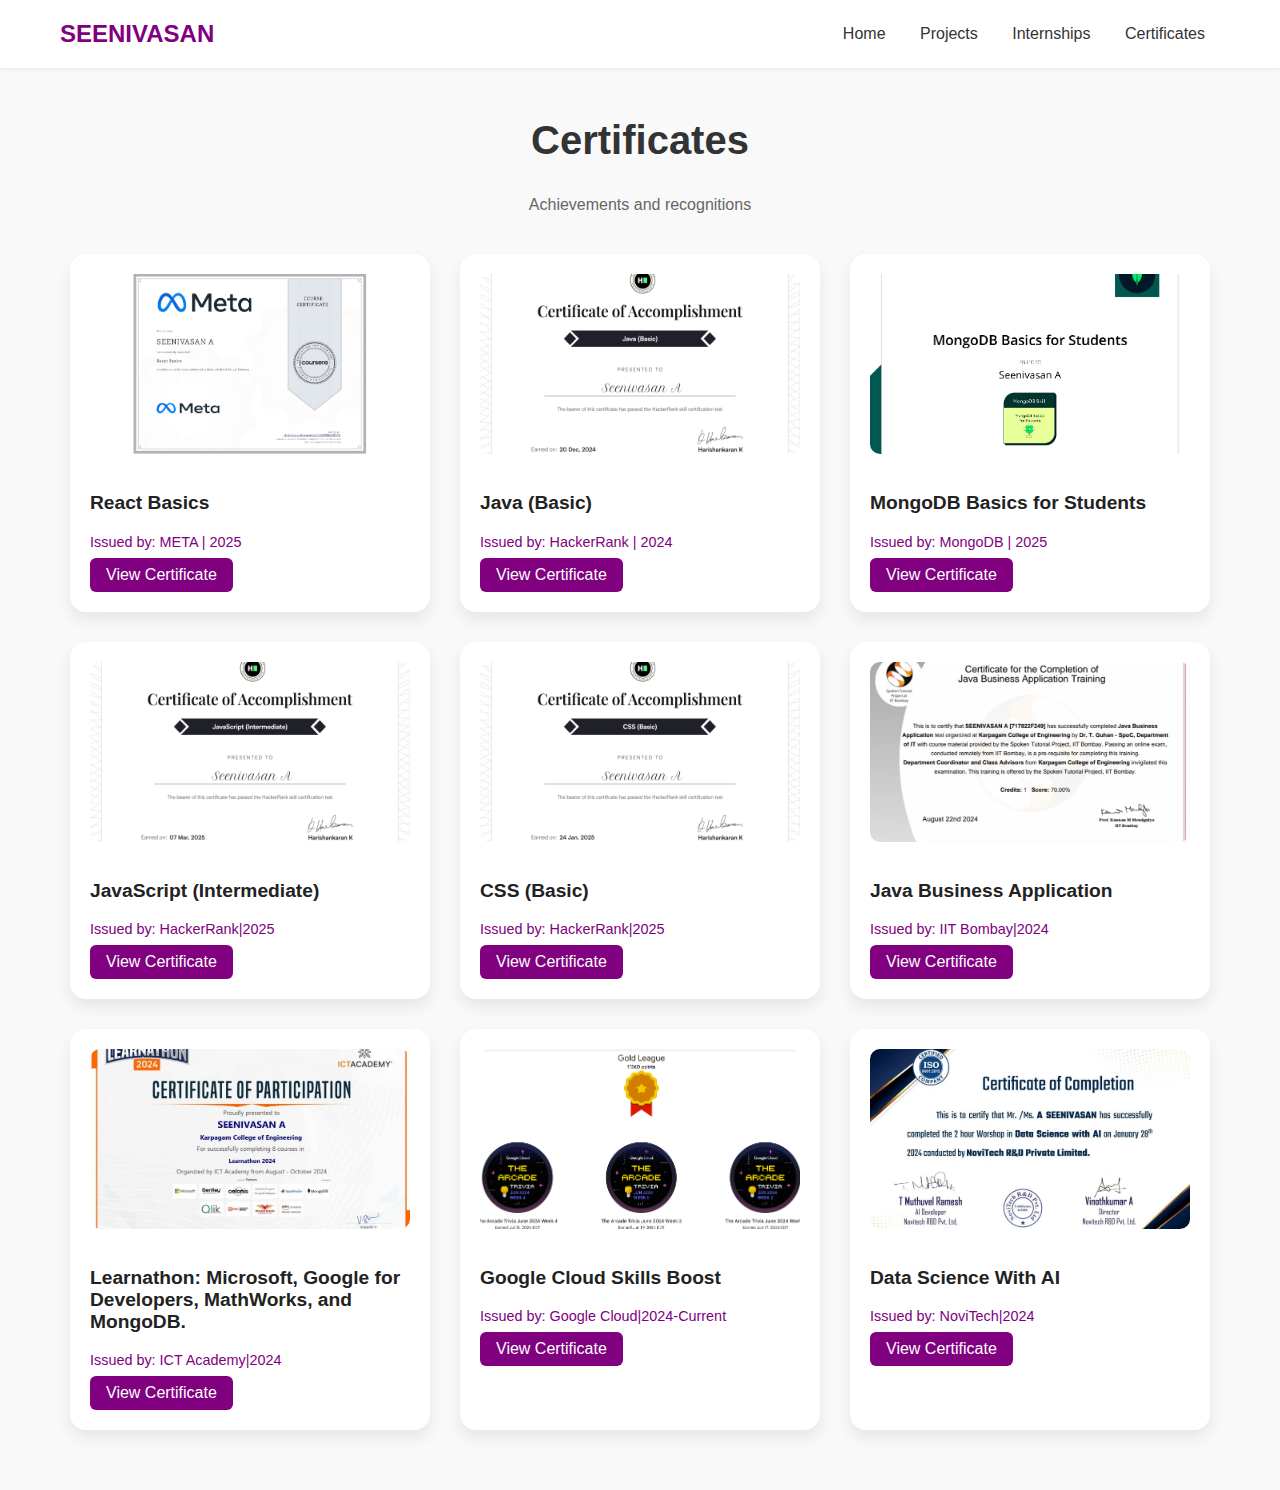
<file: certificates.html>
<!DOCTYPE html>
<html lang="en">
<head>
  <meta charset="UTF-8" />
  <meta name="viewport" content="width=device-width, initial-scale=1.0"/>
  <title>Certificates | Seenivasan A</title>
  <style>
    body {
      font-family: 'Poppins', sans-serif;
      margin: 0;
      background: #f9f9f9;
    }
    header {
      background: #fff;
      padding: 20px 60px;
      display: flex;
      justify-content: space-between;
      align-items: center;
      box-shadow: 0 2px 6px rgba(0,0,0,0.05);
    }
    .logo {
      font-size: 24px;
      font-weight: 700;
      color: purple;
    }
    nav a {
      margin: 0 15px;
      text-decoration: none;
      color: #333;
      font-weight: 500;
    }
    nav a:hover {
      color: purple;
    }
    .section-title {
      text-align: center;
      font-size: 2.5rem;
      margin-top: 50px;
      color: #333;
    }
    .section-subtitle {
      text-align: center;
      color: #666;
      margin-bottom: 40px;
    }
    .work-cards {
      display: flex;
      flex-wrap: wrap;
      justify-content: center;
      gap: 30px;
      padding: 0 20px 60px;
    }
    .project-card {
      background: #fff;
      border-radius: 16px;
      box-shadow: 0 8px 16px rgba(0,0,0,0.08);
      padding: 20px;
      width: 320px;
      transition: transform 0.3s ease, box-shadow 0.3s ease;
    }
    .project-card:hover {
      transform: translateY(-10px);
      box-shadow: 0 12px 30px rgba(128, 0, 128, 0.3);
    }
    .project-card img {
      width: 100%;
      border-radius: 10px;
      height: 180px;
      object-fit: cover;
      margin-bottom: 15px;
    }
    .project-title {
      font-size: 1.2rem;
      color: #222;
    }
    .project-org {
      font-size: 0.9rem;
      color: #800080;
      margin: 8px 0;
    }
    .btn {
      background: purple;
      color: white;
      padding: 8px 16px;
      text-decoration: none;
      border-radius: 6px;
      display: inline-block;
    }
  </style>
</head>
<body>
  <header>
    <div class="logo">SEENIVASAN</div>
    <nav>
      <a href="index.html">Home</a>
      <a href="projects.html">Projects</a>
      <a href="internship.html">Internships</a>
      <a href="certificates.html">Certificates</a>
    </nav>
  </header>

  <h2 class="section-title">Certificates</h2>
  <p class="section-subtitle">Achievements and recognitions</p>

  <div class="work-cards">
    <div class="project-card">
      <img src="Images/certificate1.jpeg" alt="Certificate Image" onerror="this.src='https://via.placeholder.com/300x180?text=Certificate';"/>
      <h3 class="project-title">React Basics</h3>
      <p class="project-org">Issued by: META | 2025</p>
      <a href="https://coursera.org/share/78c4c8897371aaafdf6b3aabb30e6d31" class="btn" target="_blank">View Certificate</a>
    </div>

    <div class="project-card">
  <img src="Images/java.png" alt="Java (Basic) HackerRank Certificate" />
  <h3 class="project-title">Java (Basic)</h3>
  <p class="project-org">Issued by: HackerRank | 2024</p>
  <a href="https://www.hackerrank.com/certificates/425045ebeed1" class="btn" target="_blank">View Certificate</a>
</div>

<div class="project-card">
  <img src="Images/mongodb.jpg" alt="MongoDB Certificate" />
  <h3 class="project-title">MongoDB Basics for Students</h3>
  <p class="project-org">Issued by: MongoDB | 2025</p>
  <a href="https://www.credly.com/badges/5ddd1e71-3149-4ed9-9925-09bc7aba84ee/public_url" class="btn" target="_blank">View Certificate</a>
</div>

<div class="project-card">
  <img src="Images/js.png" alt="JavaScript (Intermediate) Certificate Badge" />
  <h3 class="project-title">JavaScript (Intermediate)</h3>
  <p class="project-org">Issued by: HackerRank|2025</p>
  <a href="https://www.hackerrank.com/certificates/780b308c3f41" target="_blank" class="btn">View Certificate</a>
</div>

<div class="project-card">
  <img src="Images/css.png" alt="CSS (Basic)  Certificate Badge" />
  <h3 class="project-title">CSS (Basic) </h3>
  <p class="project-org">Issued by: HackerRank|2025</p>
  <a href="https://www.hackerrank.com/certificates/5d8da6f473f5" target="_blank" class="btn">View Certificate</a>
</div>

<div class="project-card">
  <img src="Images/jb.jpeg" alt=" Java Business Application Certificate" />
  <h3 class="project-title">Java Business Application</h3>
  <p class="project-org">Issued by: IIT Bombay|2024</p>
  <a href="https://www.linkedin.com/posts/seenivasan33_im-excited-to-share-that-ive-successfully-activity-7240613793616011264-Xkvv?utm_source=share&utm_medium=member_desktop&rcm=ACoAAD9tzk8BiIrTHHTcZNfKcQ5z9CQkAP5AidY" target="_blank" class="btn">View Certificate</a>
</div>

<div class="project-card">
  <img src="Images/learn.jpeg" alt=" Learnathon Certificate" />
  <h3 class="project-title">Learnathon: Microsoft, Google for Developers, MathWorks, and MongoDB.</h3>
  <p class="project-org">Issued by: ICT Academy|2024</p>
  <a href="https://www.linkedin.com/posts/seenivasan33_learnathon-ictacademy-activity-7272833106120716288-4Rag?utm_source=share&utm_medium=member_desktop&rcm=ACoAAD9tzk8BiIrTHHTcZNfKcQ5z9CQkAP5AidY" target="_blank" class="btn">View Certificate</a>
</div>

<div class="project-card">
  <img src="Images/googlecloud.png" alt="CSS (Basic)  Certificate Badge" />
  <h3 class="project-title">Google Cloud Skills Boost</h3>
  <p class="project-org">Issued by: Google Cloud|2024-Current</p>
  <a href="https://www.cloudskillsboost.google/public_profiles/8d89f1c4-d593-453e-ae45-64c4fdac070e" target="_blank" class="btn">View Certificate</a>
</div>


<div class="project-card">
  <img src="Images/data.jpeg" alt="CSS (Basic)  Certificate Badge" />
  <h3 class="project-title">Data Science With AI</h3>
  <p class="project-org">Issued by: NoviTech|2024</p>
  <a href="https://www.linkedin.com/posts/seenivasan33_activity-7170437097512718337-oUTy?utm_source=share&utm_medium=member_desktop&rcm=ACoAAD9tzk8BiIrTHHTcZNfKcQ5z9CQkAP5AidY" target="_blank" class="btn">View Certificate</a>
</div>
  </div>
</body>
</html>
</file>
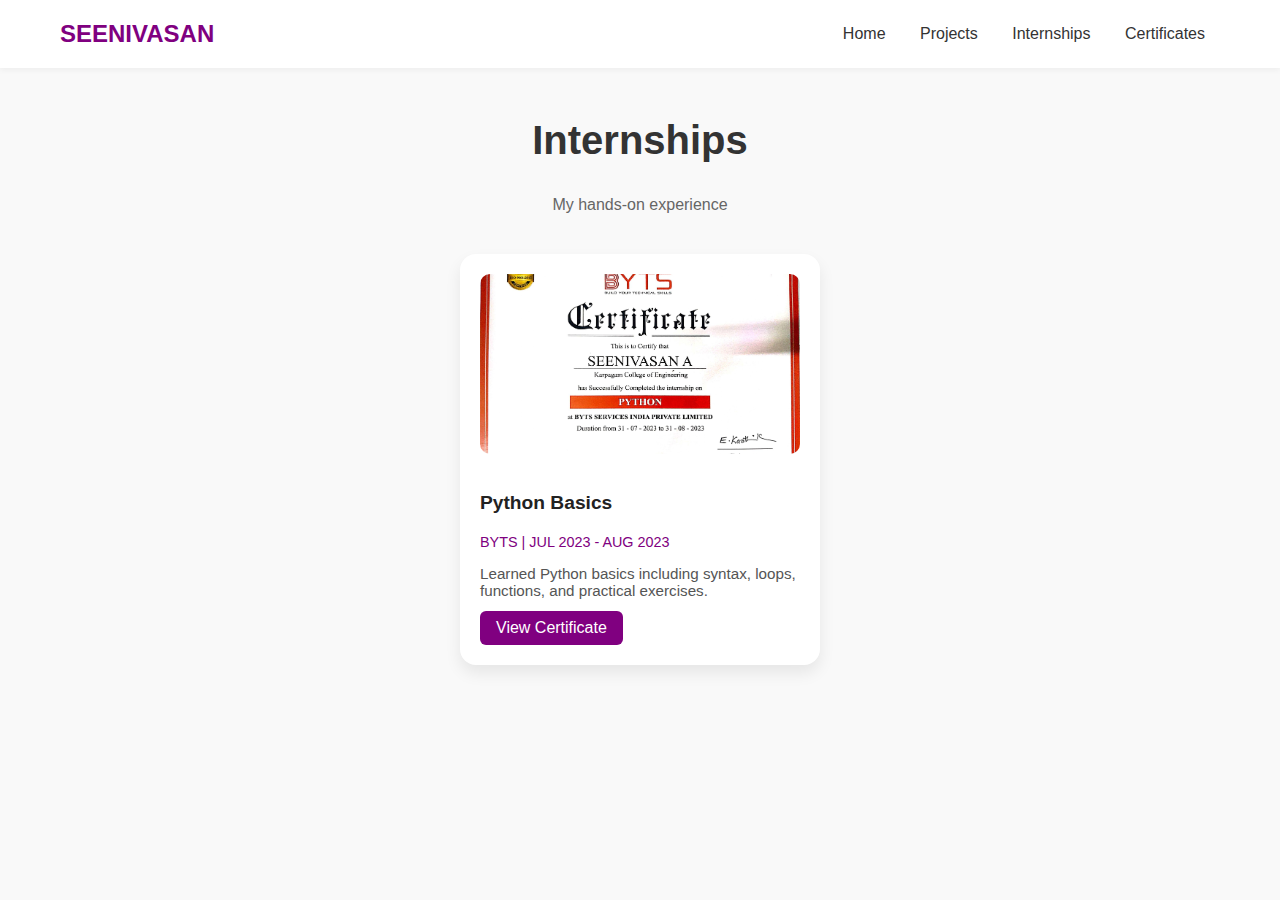
<file: internship.html>
<!DOCTYPE html>
<html lang="en">
<head>
  <meta charset="UTF-8" />
  <meta name="viewport" content="width=device-width, initial-scale=1.0"/>
  <title>Internships | Seenivasan A</title>
  <style>
    body {
      font-family: 'Poppins', sans-serif;
      margin: 0;
      background: #f9f9f9;
    }
    header {
      background: #fff;
      padding: 20px 60px;
      display: flex;
      justify-content: space-between;
      align-items: center;
      box-shadow: 0 2px 6px rgba(0,0,0,0.05);
    }
    .logo {
      font-size: 24px;
      font-weight: 700;
      color: purple;
    }
    nav a {
      margin: 0 15px;
      text-decoration: none;
      color: #333;
      font-weight: 500;
    }
    nav a:hover {
      color: purple;
    }
    .section-title {
      text-align: center;
      font-size: 2.5rem;
      margin-top: 50px;
      color: #333;
    }
    .section-subtitle {
      text-align: center;
      color: #666;
      margin-bottom: 40px;
    }
    .work-cards {
      display: flex;
      flex-wrap: wrap;
      justify-content: center;
      gap: 30px;
      padding: 0 20px 60px;
    }
    .project-card {
      background: #fff;
      border-radius: 16px;
      box-shadow: 0 8px 16px rgba(0,0,0,0.08);
      padding: 20px;
      width: 320px;
      transition: transform 0.3s ease, box-shadow 0.3s ease;
    }
    .project-card:hover {
      transform: translateY(-10px);
      box-shadow: 0 12px 30px rgba(128, 0, 128, 0.3);
    }
    .project-card img {
      width: 100%;
      border-radius: 10px;
      height: 180px;
      object-fit: cover;
      margin-bottom: 15px;
    }
    .project-title {
      font-size: 1.2rem;
      color: #222;
    }
    .project-org {
      font-size: 0.9rem;
      color: #800080;
      margin: 8px 0;
    }
    .project-description {
      font-size: 0.95rem;
      color: #555;
      margin-bottom: 12px;
    }
    .btn {
      background: purple;
      color: white;
      padding: 8px 16px;
      text-decoration: none;
      border-radius: 6px;
      display: inline-block;
    }
  </style>
</head>
<body>
  <header>
    <div class="logo">SEENIVASAN</div>
    <nav>
      <a href="index.html">Home</a>
      <a href="projects.html">Projects</a>
      <a href="internship.html">Internships</a>
      <a href="certificates.html">Certificates</a>
    </nav>
  </header>

  <h2 class="section-title">Internships</h2>
  <p class="section-subtitle">My hands-on experience</p>

  <div class="work-cards">
    <div class="project-card">
      <img src="Images/intern.jpeg" alt="BYTS Internship" onerror="this.src='https://via.placeholder.com/300x180?text=Internship';"/>
      <h3 class="project-title">Python Basics</h3>
      <p class="project-org">BYTS | JUL 2023 - AUG 2023</p>
      <p class="project-description">
        Learned Python basics including syntax, loops, functions, and practical exercises.
      </p>
      <a href="https://www.linkedin.com/posts/seenivasan33_byts-activity-7172996812474052608-4zzs?utm_source=share&utm_medium=member_desktop&rcm=ACoAAD9tzk8BiIrTHHTcZNfKcQ5z9CQkAP5AidY" class="btn" target="_blank">View Certificate</a>
    </div>
  </div>
</body>
</html>
</file>
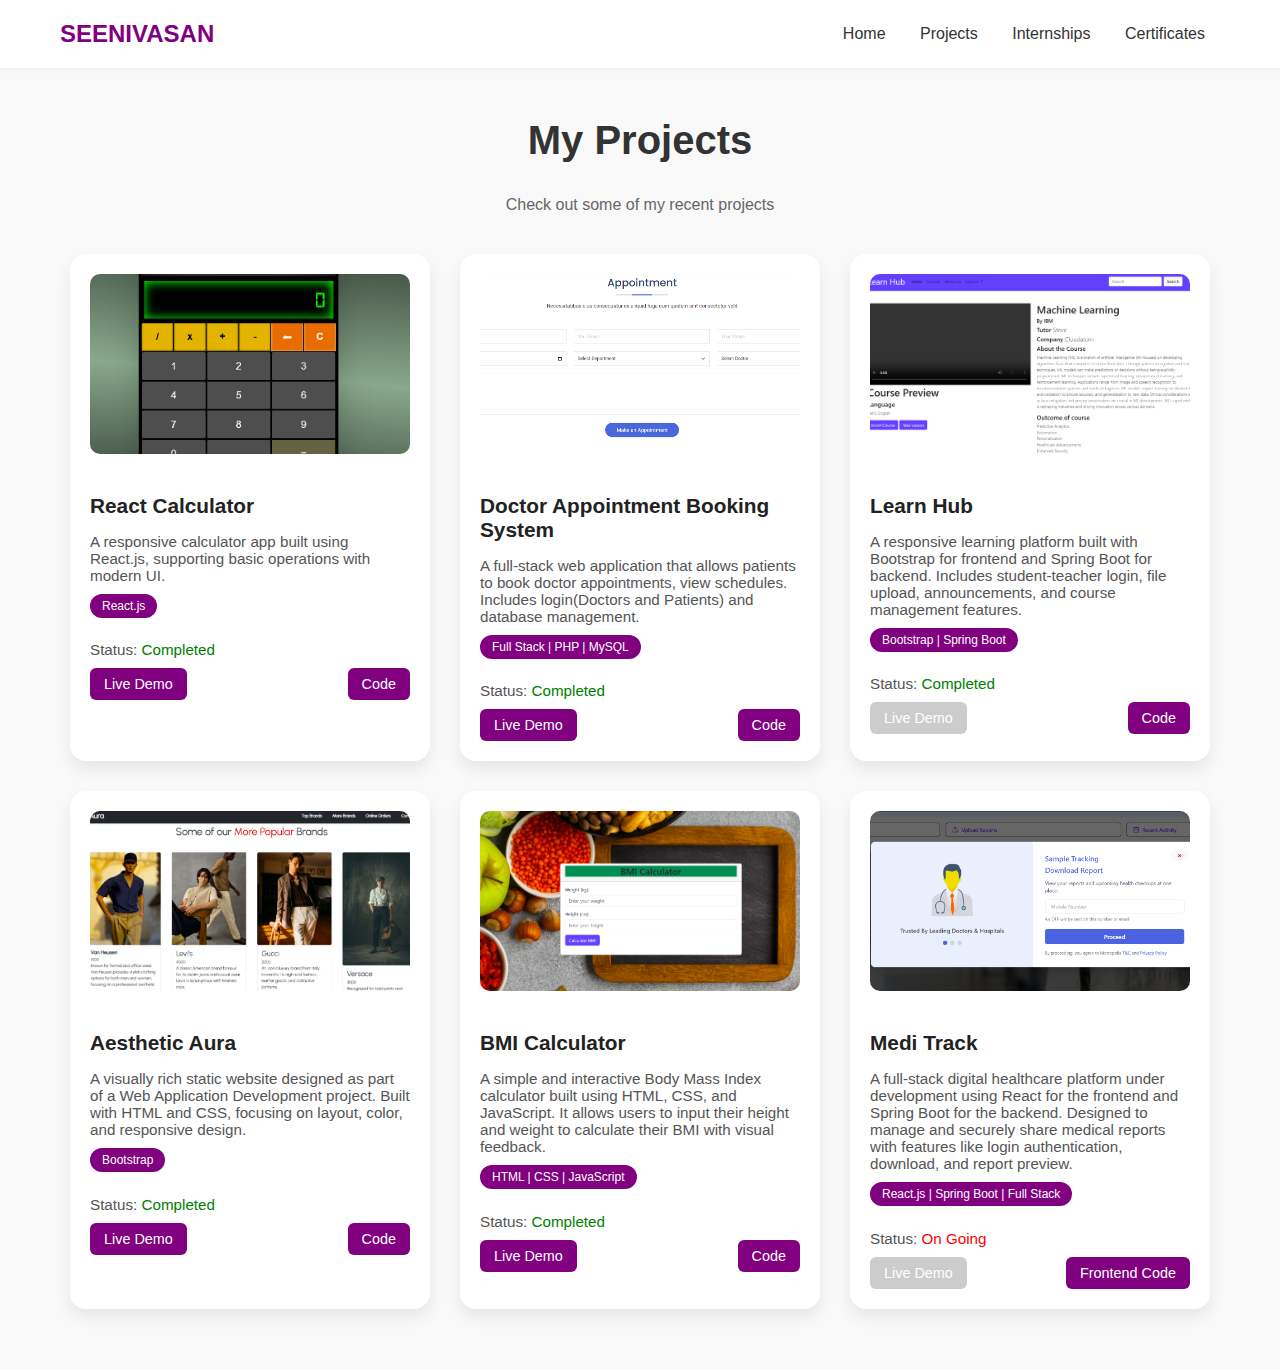
<file: projects.html>
<!DOCTYPE html>
<html lang="en">
<head>
  <meta charset="UTF-8" />
  <meta name="viewport" content="width=device-width, initial-scale=1.0"/>
  <title>Projects | Seenivasan A</title>
  <style>
    body {
      margin: 0;
      font-family: 'Poppins', sans-serif;
      background: #f9f9f9;
    }
    header {
      background: #fff;
      padding: 20px 60px;
      display: flex;
      justify-content: space-between;
      align-items: center;
      box-shadow: 0 2px 6px rgba(0,0,0,0.05);
    }
    .logo {
      font-size: 24px;
      font-weight: 700;
      color: purple;
    }
    nav a {
      margin: 0 15px;
      text-decoration: none;
      color: #333;
      font-weight: 500;
    }
    nav a:hover {
      color: purple;
    }

    .section-title {
      text-align: center;
      font-size: 2.5rem;
      margin-top: 50px;
      color: #333;
    }
    .section-subtitle {
      text-align: center;
      color: #666;
      margin-bottom: 40px;
    }
    .project-cards {
      display: flex;
      flex-wrap: wrap;
      justify-content: center;
      gap: 30px;
      padding: 0 20px 60px;
    }
    .project-card {
      background: #fff;
      border-radius: 16px;
      box-shadow: 0 8px 16px rgba(0,0,0,0.08);
      padding: 20px;
      width: 320px;
      transition: transform 0.3s ease, box-shadow 0.3s ease;
    }
    .project-card:hover {
      transform: translateY(-10px);
      box-shadow: 0 12px 30px rgba(128, 0, 128, 0.3);
    }
    .project-card img {
      width: 100%;
      border-radius: 10px;
      height: 180px;
      object-fit: cover;
      margin-bottom: 15px;
    }
    .project-card h3 {
      font-size: 1.3rem;
      margin-bottom: 10px;
      color: #222;
    }
    .project-card p {
      font-size: 0.95rem;
      color: #555;
      margin-bottom: 10px;
    }
    .tag {
      background: purple;
      color: #fff;
      padding: 5px 12px;
      border-radius: 20px;
      font-size: 0.75rem;
      display: inline-block;
      margin-bottom: 8px;
    }
    .red { color: red; }
    .green { color: green; }
    .card-buttons {
      display: flex;
      justify-content: space-between;
      margin-top: 10px;
    }
    .card-buttons a,
    .card-buttons button {
      background: purple;
      color: #fff;
      padding: 8px 14px;
      border: none;
      border-radius: 6px;
      text-decoration: none;
      font-size: 0.9rem;
      cursor: pointer;
    }
    .card-buttons .disabled {
      background: #ccc;
      cursor: not-allowed;
    }
  </style>
</head>
<body>
  <header>
    <div class="logo">SEENIVASAN</div>
    <nav>
      <a href="index.html">Home</a>
      <a href="projects.html">Projects</a>
      <a href="internship.html">Internships</a>
      <a href="certificates.html">Certificates</a>
    </nav>
  </header>

  <h2 class="section-title">My Projects</h2>
  <p class="section-subtitle">Check out some of my recent projects</p>

  <div class="project-cards">
  <div class="project-card">
    <img src="Images/project1.png" alt="Project Image" onerror="this.src='https://via.placeholder.com/300x180?text=Project+Preview';"/>
    <h3>React Calculator</h3>
    <p>A responsive calculator app built using React.js, supporting basic operations with modern UI.</p>
    <span class="tag">React.js</span>
    <p>Status: <span class="green">Completed</span></p>
    <div class="card-buttons">
      <a href="https://rec-calculator.netlify.app/" target="_blank">Live Demo</a>
      <a href="https://github.com/Seenivasan-A/React.js--Calculator?tab=readme-ov-file" target="_blank">Code</a>
    </div>
  </div>
  <div class="project-card">
  <img src="Images/doctor.png" alt="Doctor Appointment Booking System" />
  <h3 class="project-title">Doctor Appointment Booking System</h3>
  <p class="project-description">
    A full-stack web application that allows patients to book doctor appointments, view schedules. Includes login(Doctors and Patients) and database management.
  </p>
  <span class="tag">Full Stack | PHP | MySQL</span>
  <p>Status: <span class="green">Completed</span></p>
  <div class="card-buttons">
    <a href="https://doctorappointmentbookings.netlify.app/" target="_blank">Live Demo</a>
    <a href="https://github.com/Seenivasan-A/Doctor_Apppointment_Booking_System" target="_blank">Code</a>
  </div>
  
</div>

<div class="project-card">
  <img src="Images/learnhub.png" alt="Learn Hub Project" />
  <h3 class="project-title">Learn Hub</h3>
  <p class="project-description">
    A responsive learning platform built with Bootstrap for frontend and Spring Boot for backend. Includes student-teacher login, file upload, announcements, and course management features.
  </p>
  <span class="tag">Bootstrap | Spring Boot</span>
  <p>Status: <span class="green">Completed</span></p>
  <div class="card-buttons">
    <button class="disabled">Live Demo</button>
    <a href="https://github.com/Seenivasan-A/Learn-Hub" target="_blank">Code</a>
  </div>
</div>

<div class="project-card">
  <img src="Images/aestheticaura.png" alt="Aesthetic Aura Project" />
  <h3 class="project-title">Aesthetic Aura</h3>
  <p class="project-description">
    A visually rich static website designed as part of a Web Application Development project. Built with HTML and CSS, focusing on layout, color, and responsive design.
  </p>
  <span class="tag">Bootstrap</span>
  <p>Status: <span class="green">Completed</span></p>
  <div class="card-buttons">
    <a href="https://aestheticauraa.netlify.app/" target="_blank">Live Demo</a>
    <a href="https://github.com/Seenivasan-A/Aesthetic_Aura_WAD_Project" target="_blank">Code</a>
  </div>
</div>

<div class="project-card">
  <img src="Images/bmi.png" alt="BMI Calculator Project" />
  <h3 class="project-title">BMI Calculator</h3>
  <p class="project-description">
    A simple and interactive Body Mass Index calculator built using HTML, CSS, and JavaScript. It allows users to input their height and weight to calculate their BMI with visual feedback.
  </p>
  <span class="tag">HTML | CSS | JavaScript</span>
  <p>Status: <span class="green">Completed</span></p>
  <div class="card-buttons">
    <a href="https://seenivasan-a.github.io/BMI-calculator/" target="_blank">Live Demo</a>
    <a href="https://github.com/Seenivasan-A/BMI-calculator" target="_blank">Code</a>
  </div>
</div>

<div class="project-card">
  <img src="Images/med.png" alt="Medi Track Project" />
  <h3 class="project-title">Medi Track</h3>
  <p class="project-description">
    A full-stack digital healthcare platform under development using React for the frontend and Spring Boot for the backend. Designed to manage and securely share medical reports with features like login authentication, download, and report preview.
  </p>
  <span class="tag">React.js | Spring Boot | Full Stack</span>
  <p>Status: <span class="red">On Going</span></p>
  <div class="card-buttons">
    <button class="disabled">Live Demo</button>
    <a href="https://github.com/Medi-Track-Team1/Medi-Track-Frontend" target="_blank">Frontend Code</a>
  </div>
</div>


</div>

</body>
</html>
</file>
